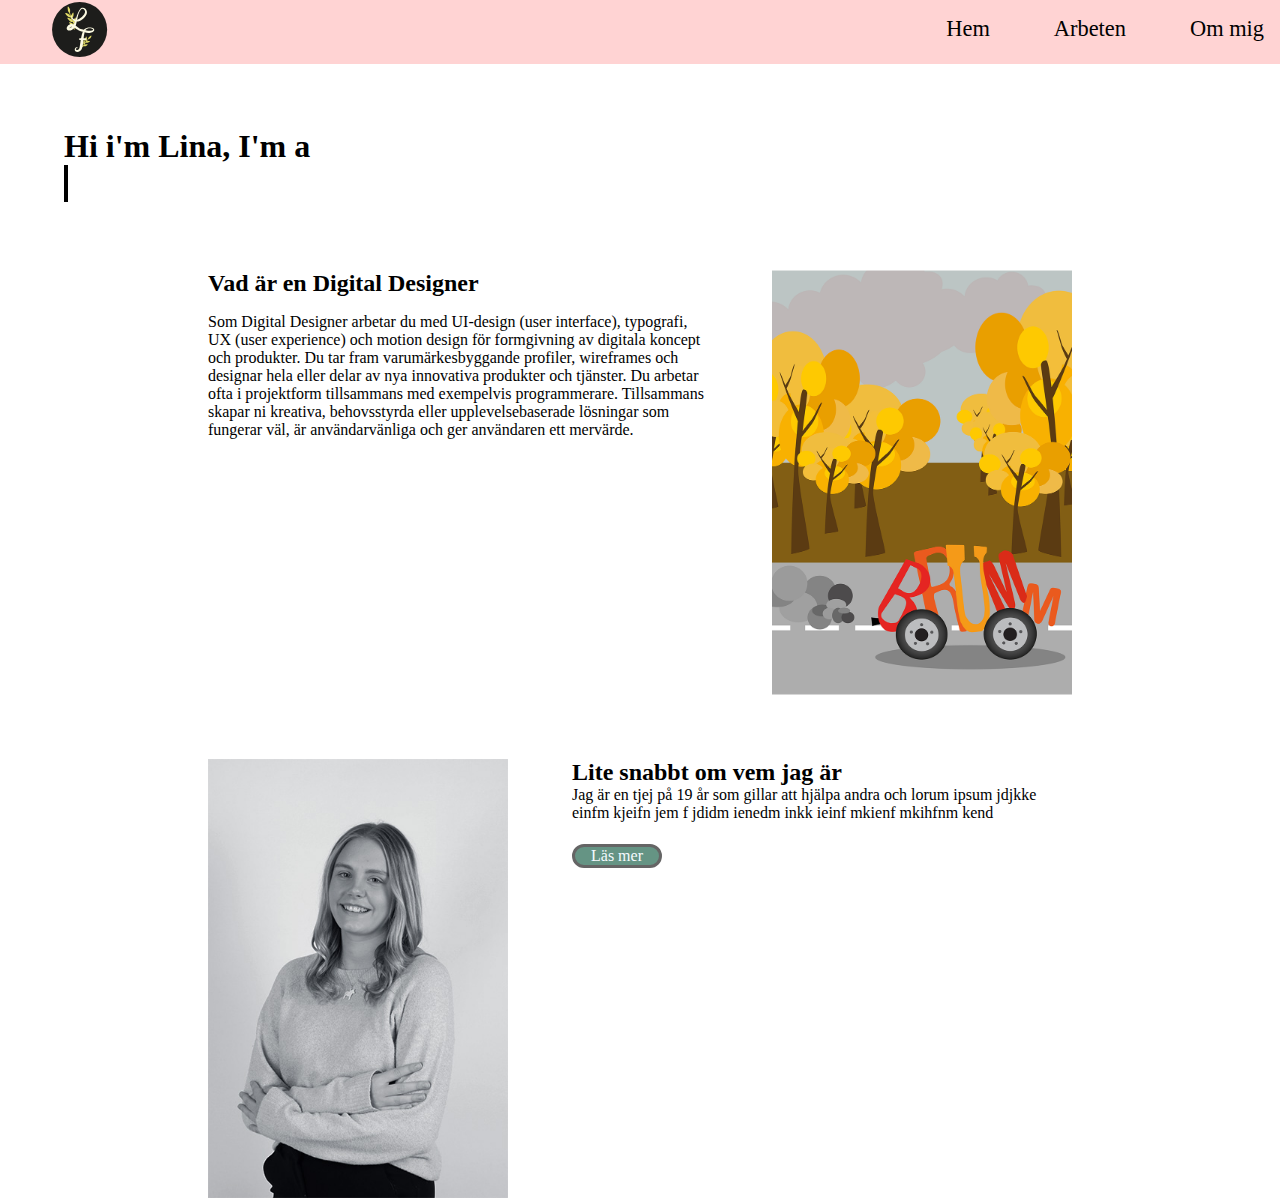
<file: index.html>
<!DOCTYPE html>
<html lang="en">
<head>
    <link rel="stylesheet" href="/arbetan.css">
    <meta charset="UTF-8">
    <meta http-equiv="X-UA-Compatible" content="IE=edge">
    <meta name="viewport" content="width=device-width, initial-scale=1.0">
    <title>Hem</title>
</head>
<body>
    <header class="header">
        <nav class="navbar">
            <a class="nav-logo" href="myportfiolio.html">
                <img class="logga" src="./bilder/om mig sjalv.svg">
            </a>
                <ul class="nav-menu">
                     <li class="nav-item">
                         <a href="myportfiolio.html" class="nav-link">Hem</a>
                    </li>
                    <li class="nav-item">
                        <a href="Arbeten.html" class="nav-link">Arbeten</a>
                    </li>
                    <li class="nav-item">
                        <a href="skidsystemet.html" class="nav-link">Om mig</a>
                    </li>

                </ul>
            <div class="hamburger">
                <span class="bar"></span>
                <span class="bar"></span>
                <span class="bar"></span>
            </div>
        </nav>
     </header> 
    <div class="start">
            <h1>Hi i'm Lina, I'm a</h1>
            <div class="container">
              <div class="typed-out">Digital Designer</div></div>

    </div>
    
    <div class="utbildning">
        <div>
        <h2>
            Vad är en Digital Designer
        </h2>
        <p>
            Som Digital Designer arbetar du med UI-design (user interface), typografi, UX (user experience) och motion design för formgivning av digitala koncept och produkter. Du tar fram varumärkesbyggande profiler, wireframes och designar hela eller delar av nya innovativa produkter och tjänster.

Du arbetar ofta i projektform tillsammans med exempelvis programmerare. Tillsammans skapar ni kreativa, behovsstyrda eller upplevelsebaserade lösningar som fungerar väl, är användarvänliga och ger användaren ett mervärde.
        </p>
        </div>
        <img src="/bilder/fixad-brum.png" alt="">
    </div>
    
    <div class="innan">
        <img src="/bilder/Profilbild Lina.jpg" alt="">
       <div>
        <h2>
            Lite snabbt om vem jag är
        </h2>
        <p>
            Jag är en tjej på 19 år som gillar att hjälpa andra och lorum ipsum jdjkke einfm kjeifn jem f
            jdidm ienedm inkk  ieinf mkienf mkihfnm kend  
        </p>
       <div class="knapp">
        <a href="x">Läs mer</a>
    </div>
    </div>
    </div>

    <div class="footer">

    </div>
    
     <script src="script.js"></script>   
</body>
</html>
</file>
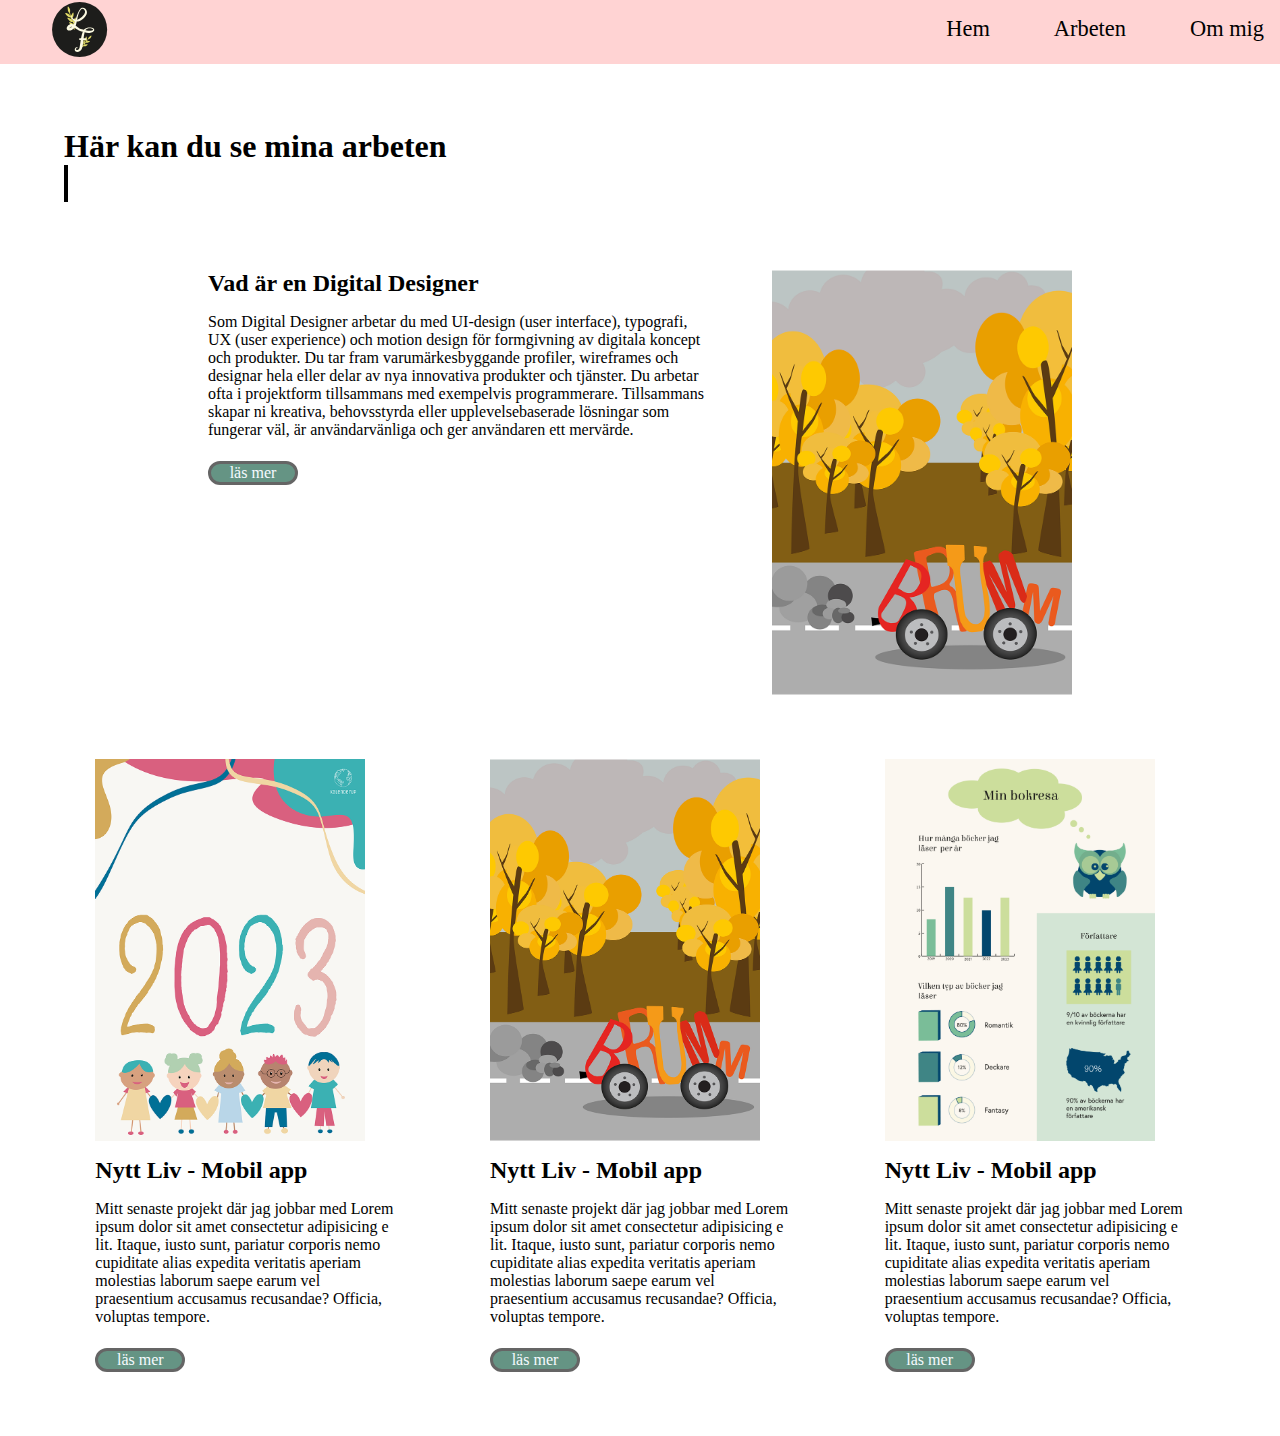
<file: Arbeten.html>
<!DOCTYPE html>
<html lang="en">
<head>
    <meta charset="UTF-8">
    <meta http-equiv="X-UA-Compatible" content="IE=edge">
    <meta name="viewport" content="width=device-width, initial-scale=1.0">
    <title>Arbeten</title>
    <link rel="stylesheet" href="arbetan.css">
</head>
<body>
    <header class="header">
        <nav class="navbar">
            <a class="nav-logo" href="/myportfiolio.html">
                <img class="logga" src="./bilder/om mig sjalv.svg">
            </a>
                <ul class="nav-menu">
                     <li class="nav-item">
                         <a href="myportfiolio.html" class="nav-link">Hem</a>
                    </li>
                    <li class="nav-item">
                        <a href="Arbeten.html" class="nav-link">Arbeten</a>
                    </li>
                    <li class="nav-item">
                        <a href="skidsystemet.html" class="nav-link">Om mig</a>
                    </li>

                </ul>
            <div class="hamburger">
                <span class="bar"></span>
                <span class="bar"></span>
                <span class="bar"></span>
            </div>
        </nav>
     </header> 

<div class="start">
        <h1>Här kan du se mina arbeten</h1>
        <div class="container">
          <div class="typed-out">Hoppas du blir inspererad</div></div>

</div>


     <div class="utbildning">
        <div>
        <h2>
            Vad är en Digital Designer
        </h2>
        <p>
            Som Digital Designer arbetar du med UI-design (user interface), typografi, UX (user experience) och motion design för formgivning av digitala koncept och produkter. Du tar fram varumärkesbyggande profiler, wireframes och designar hela eller delar av nya innovativa produkter och tjänster.

                Du arbetar ofta i projektform tillsammans med exempelvis programmerare. Tillsammans skapar ni kreativa, behovsstyrda eller upplevelsebaserade lösningar som fungerar väl, är användarvänliga och ger användaren ett mervärde.
        </p>
             <div class="knapp">
            <a href="x">läs mer</a>
             </div>
        </div>
        <img src="/bilder/fixad-brum.png" alt="">
    </div>



<div class="colektiv">
    <div class="sekton1">
        <div class="bild"> <img src="./bilder/fixad-kalenderup.png" alt=""> </div>
            <div class="text">
                <h2>Nytt Liv - Mobil app</H2>
                <p>Mitt senaste projekt där jag jobbar 
                med Lorem ipsum dolor sit amet consectetur adipisicing e
                    lit. Itaque, iusto sunt, pariatur corporis nemo cupiditate alias 
                 expedita veritatis aperiam molestias laborum saepe earum 
                    vel praesentium accusamus recusandae? Officia, voluptas 
                tempore.</p>
                <div class="knapp">
                <a href="x">läs mer</a>
                </div>
            </div>
    </div>
    <div class="sekton2">
        <div class="bild"> <img src="./bilder/fixad-brum.png" alt=""> </div>
            <div class="text">
                <H2>Nytt Liv - Mobil app</H2>
                <p>Mitt senaste projekt där jag jobbar 
                med Lorem ipsum dolor sit amet consectetur adipisicing e
                    lit. Itaque, iusto sunt, pariatur corporis nemo cupiditate alias 
                 expedita veritatis aperiam molestias laborum saepe earum 
                    vel praesentium accusamus recusandae? Officia, voluptas 
                tempore.</p>
                <div class="knapp">
                <a href="x">läs mer</a>
                </div>
            </div>
    </div>
    <div class="sekton3">
        <div class="bild"> <img src="./bilder/fixad-info.png" alt=""> </div>
            <div class="text">
                <H2>Nytt Liv - Mobil app</H2>
                <p>Mitt senaste projekt där jag jobbar 
                med Lorem ipsum dolor sit amet consectetur adipisicing e
                    lit. Itaque, iusto sunt, pariatur corporis nemo cupiditate alias 
                 expedita veritatis aperiam molestias laborum saepe earum 
                    vel praesentium accusamus recusandae? Officia, voluptas 
                tempore.</p>
                <div class="knapp">
                <a href="x">läs mer</a>
                </div>
            </div>
    </div>
</div>


<script src="script.js"></script>   
</body>
</html>
</file>
<file: arbetan.css>
* {margin: 0;
    box-sizing: border-box;

}
body{
    background-color: rgb(255, 255, 255);
}



.header{
    background-color: rgb(255, 211, 211);
    height: 4rem;
}
.logga{
    max-width: 4rem;
}
.nav-logo {
 padding-left: 2rem;
}
li {
    list-style: none;
}

a {
    text-decoration: none;
}

.navbar {
    display: flex;
    justify-content: space-between;
    align-items: center;
    padding: 0rem 1rem;
}

.hamburger {
    display: none;
    margin-top: 20px;
}

.bar {
    display: block;
    width: 25px;
    height: 3px;
    margin: 5px auto;
    -webkit-transition: all 0.3s ease-in-out;
    transition: all 0.3s ease-in-out;
    background-color: #313131;
}


.nav-menu {
    display: flex;
    justify-content: space-between;
    align-items: center;
}

.nav-item {
    margin-left: 4rem;
}

.nav-link{
    font-size: 1.4rem;
    font-weight: 400;
    color: #000000;
}

.nav-link:hover{
    color: #888888;
}



main img {
    width: 100%;
}
.hamburger.active .bar:nth-child(2) {
    opacity: 0;
}

.hamburger.active .bar:nth-child(1) {
    transform: translateY(8px) rotate(45deg);
}

.hamburger.active .bar:nth-child(3) {
    transform: translateY(-8px) rotate(-45deg);
}

@media only screen and (max-width: 768px) {
    .nav-menu {
        position: fixed;
        left: -100%;
        top: 4rem;
        flex-direction: column;
        background-color: rgb(255, 255, 255);
        width: 100%;
        border-radius: 10px;
        text-align: center;
        transition: 0.3s;
        box-shadow:
            0 10px 27px rgba(0, 0, 0, 0.05);
            z-index: 2;
    }

    .nav-menu.active {
        left: 0;
    }

    .nav-item {
        margin: 1.6rem 0;
    }

    .hamburger {
        display: block;
        cursor: pointer;
    }
}

.start{
    padding-left: 4rem;
    padding-top: 4rem;
}

.container{
    display: inline-block;
  }

  .typed-out{
    overflow: hidden;
    border-right: .15em solid rgb(0, 0, 0);
    white-space: nowrap;
    animation: 
      typing 1s forwards;
    font-size: 2rem;
    width: 0;
  }
  @keyframes typing {
    from { width: 0 }
    to { width: 100% }
  }


.utbildning{
    display: flex;
    justify-content: center;
    padding-top: 4rem;
    gap: 4rem;
}
.utbildning img{
    max-width: 300px;
}
.utbildning div{
    max-width: 500px;
}
.utbildning div h2{
    padding-bottom: 1rem;
}
.bild{
    flex-shrink: 0;
}
.bild img{ 
    max-width: 270px;
}
.bild img{
    position: relative;
}
.innan{
    display: flex;
    justify-content: center;
    gap: 4rem;
    padding-top: 4rem;   
}

.innan img {
    max-width: 300px;
}
.innan div{
    max-width: 500px;
}
@media only screen and (max-width: 950px){
    .utbildning{
        padding: 4rem;}
    .innan{
        padding: 4rem;
    }
}

img{
    display: block;
    width: 100%;
}
.colektiv{
    display: flex;
    justify-content: space-around;
    padding: 4rem;
    gap: 2rem;
}
.sekton1{
    padding: 0px;
}
.sekton2{
    padding: 0px;
}
.sekton3{
    padding: 0px;
}
.text{
    max-width: 300px;
}
.text p{
   margin-top: 1rem;
}
.text h2{
    margin-top: 1rem;
}
.knapp{
    text-align: center;
   border-radius: 15px;
    border-style: solid;
    width: 90px;
    height: 24px; 
    margin-top: 22px;  
    background-color: rgb(0, 78, 52); 
    opacity: 0.6;
  transition: 0.3s;
}
.knapp:hover {opacity: 1}

.knapp a{
    color: aliceblue;
}

@media only screen and (max-width: 768px){
    .colektiv{
        flex-direction: column;
    }
 
    
}
</file>
